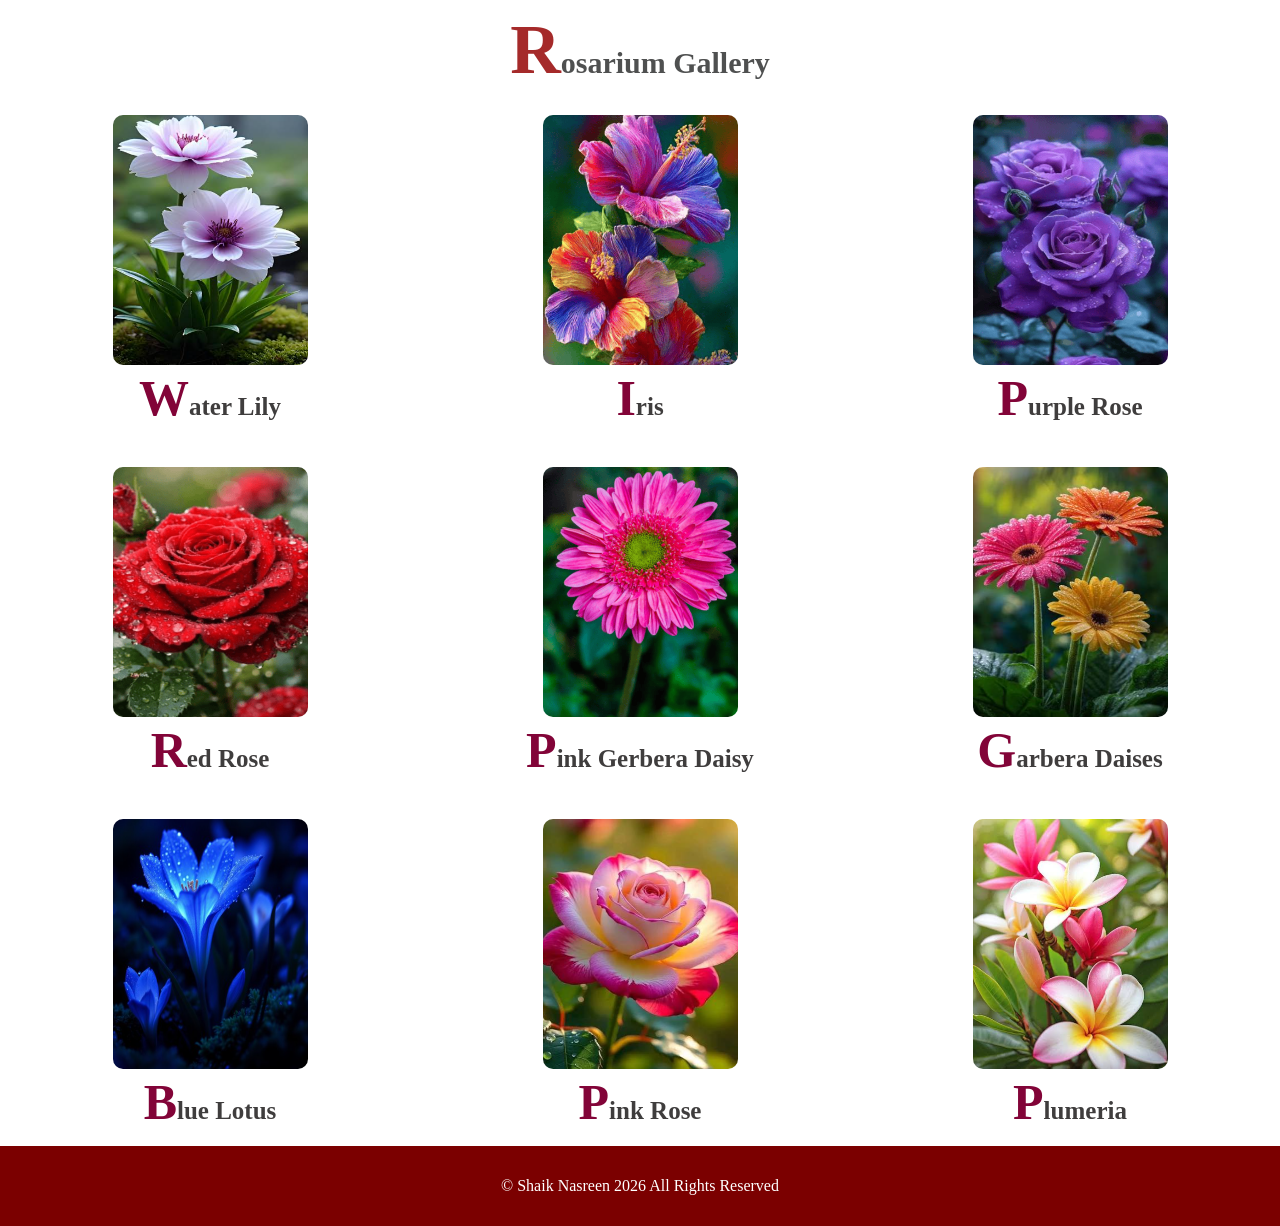
<file: ImagesGallery/index.html>
<!DOCTYPE html>
<html>
    <head>
        <meta charset="UTF-8">
        <title>Rosarium Gallery </title>
        <link rel="stylesheet" href="style.css">
    </head>

    <body>

        <!-- Header -->
        <header>
            <h1>Rosarium Gallery</h1>
        </header>

        <!-- Main -->

        <main>
            <div class="gallery">
                <a href="#img1">
                    <img src="images/image1.png" alt="Water Lily Flower">
                </a>
                <p class="description">Water Lily</p> 
            </div>

            <div class="gallery">
                <a href="#img2">
                    <img src="images/image2.png" alt="Iris Flower">
                </a>
                <p class="description">Iris</p> 
            </div>

            <div class="gallery">
                <a href="#img3">
                    <img src="images/image3.png" alt="Purple Rose Flower">
                </a>
                <p class="description">Purple Rose</p> 
            </div>

            <div class="gallery">
                <a href="#img4">
                    <img src="images/image4.png" alt="Red Rose Flower">
                </a>
                <p class="description">Red Rose</p> 
            </div>

            <div class="gallery">
                <a href="#img5">
                    <img src="images/image5.png" alt="Pink Gerbera Daisy Flower">
                </a>
                <p class="description">Pink Gerbera Daisy</p> 
            </div>

            <div class="gallery">
                <a href="#img6">
                    <img src="images/image6.png" alt="Garbera Daises Flower">
                </a>
                <p class="description">Garbera Daises</p> 
            </div>

            <div class="gallery">
                <a href="#img7">
                    <img src="images/image7.png" alt="Blue Lotus Flower">
                </a>
                <p class="description">Blue Lotus</p> 
            </div>

            <div class="gallery">
                <a href="#img8">
                    <img src="images/image8.png" alt="Pink Rose Flower">
                </a>
                <p class="description">Pink Rose</p> 
            </div>

            <div class="gallery">
                <a  href="#img9">
                    <img src="images/image9.png" alt="Plumeria Flower">
                </a>
                <p class="description">Plumeria</p> 
            </div>

        </main>

        <!-- Light boxes-->

        <div id="img1" class="lightbox">
            <a href="#">
                <img src="images/image1.png">
            </a>
        </div>

        <div id="img2" class="lightbox">
            <a href="#">
                <img src="images/image2.png">
            </a>
        </div>

        <div id="img3" class="lightbox">
            <a href="#">
                <img src="images/image3.png">
            </a>
        </div>

        <div id="img4" class="lightbox">
            <a href="#">
                <img src="images/image4.png">
            </a>
        </div>

        <div id="img5" class="lightbox">
            <a href="#">
                <img src="images/image5.png">
            </a>
        </div>

        <div id="img6" class="lightbox">
            <a href="#">
                <img src="images/image6.png">
            </a>
        </div>

        <div id="img7" class="lightbox">
            <a href="#">
                <img src="images/image7.png">
            </a>
        </div>

        <div id="img8" class="lightbox">
            <a href="#">
                <img src="images/image8.png">
            </a>
        </div>

        <div id="img9" class="lightbox">
            <a href="#">
                <img src="images/image9.png">
            </a>
        </div>

        <!-- FOoter -->

        <footer>
            <p>&copy; Shaik Nasreen 2026 All Rights Reserved</p>
        </footer>

    </body>
    
</html>
</file>
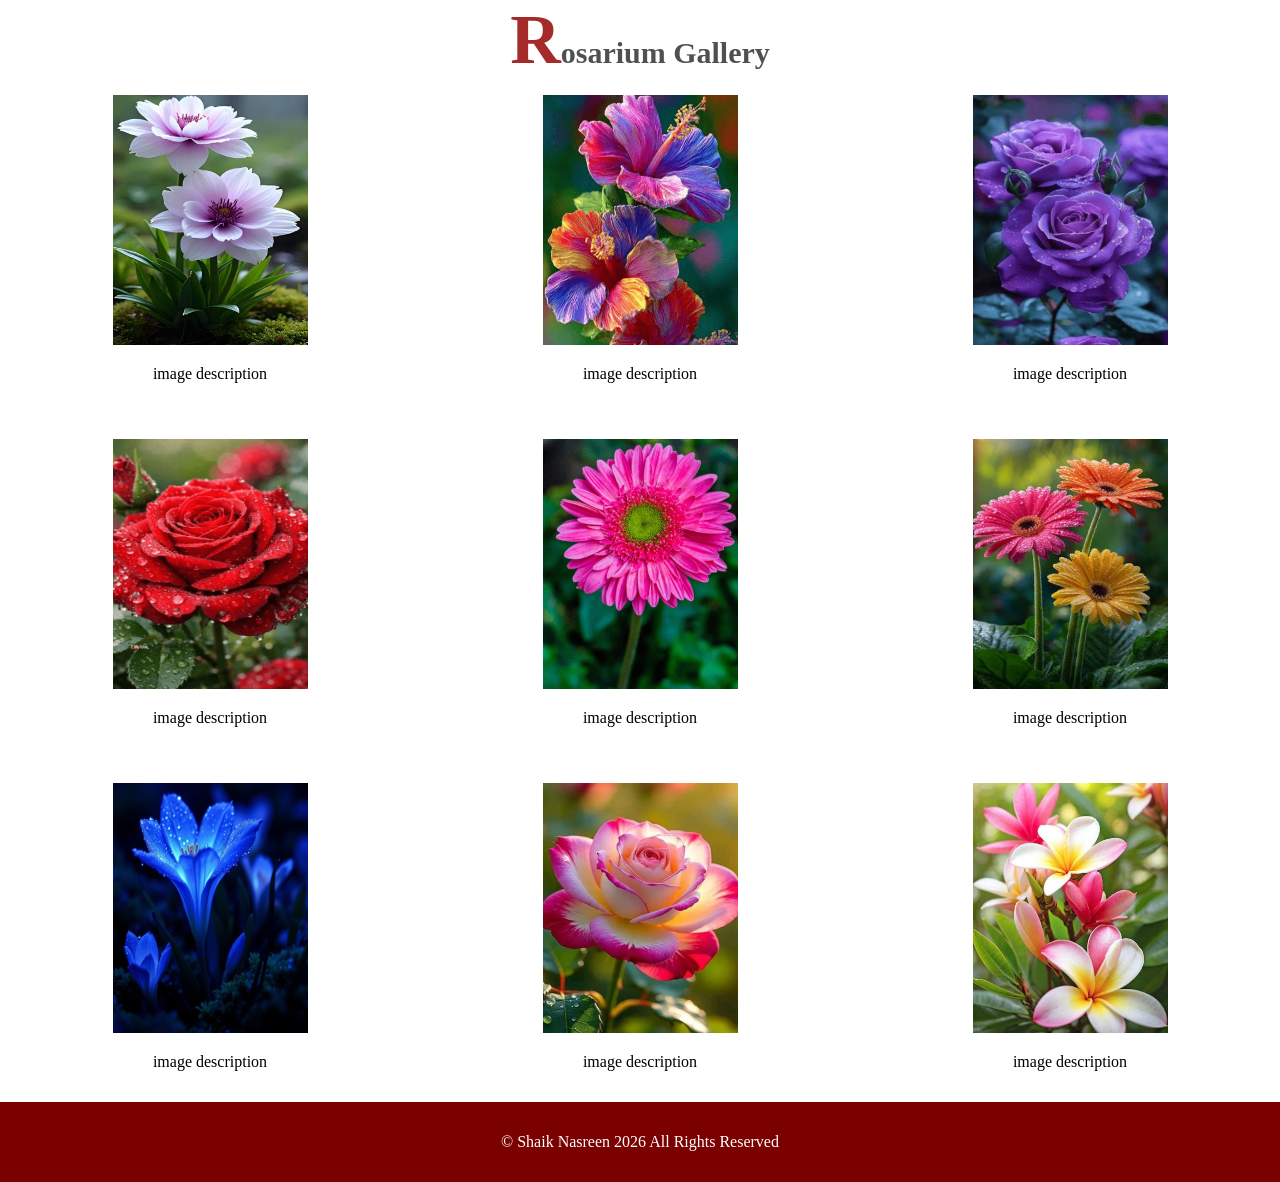
<file: inde.html>
<!DOCTYPE html>
<html>
    <head>
        <meta charset="UTF-8">
        <title>Rosaria Gallery </title>
        <link rel="stylesheet" href="style.css">
    </head>
    <body>
        <header>
            <h1>Rosarium Gallery</h1>
        </header>

        <main>
            <div class="gallery">
                <a href="#img1">
                    <img src="images/image1.png" alt="">
                </a>
                <p class="description">image description</p> 
            </div>

            <div class="gallery">
                <a target="_blank" href="images/image2.png">
                    <img src="images/image2.png" alt="">
                </a>
                <p class="description">image description</p> 
            </div>
            <div class="gallery">
                <a target="_blank" href="images/image3.png">
                    <img src="images/image3.png" alt="">
                </a>
                <p class="description">image description</p> 
            </div>
            <div class="gallery">
                <a target="_blank" href="images/image4.png">
                    <img src="images/image4.png" alt="">
                </a>
                <p class="description">image description</p> 
            </div>
            <div class="gallery">
                <a target="_blank" href="images/image5.png">
                    <img src="images/image5.png" alt="">
                </a>
                <p class="description">image description</p> 
            </div>
            <div class="gallery">
                <a target="_blank" href="images/image6.png">
                    <img src="images/image6.png" alt="">
                </a>
                <p class="description">image description</p> 
            </div>
            <div class="gallery">
                <a target="_blank" href="images/image7.png">
                    <img src="images/image7.png" alt="">
                </a>
                <p class="description">image description</p> 
            </div>
            <div class="gallery">
                <a target="_blank" href="images/image8.png">
                    <img src="images/image8.png" alt="">
                </a>
                <p class="description">image description</p> 
            </div>
            <div class="gallery">
                <a target="_blank" href="images/image9.png">
                    <img src="images/image9.png" alt="">
                </a>
                <p class="description">image description</p> 
            </div>
        </main>

        <footer>
            <p>&copy; Shaik Nasreen 2026 All Rights Reserved</p>
        </footer>

    </body>
</html>
</file>
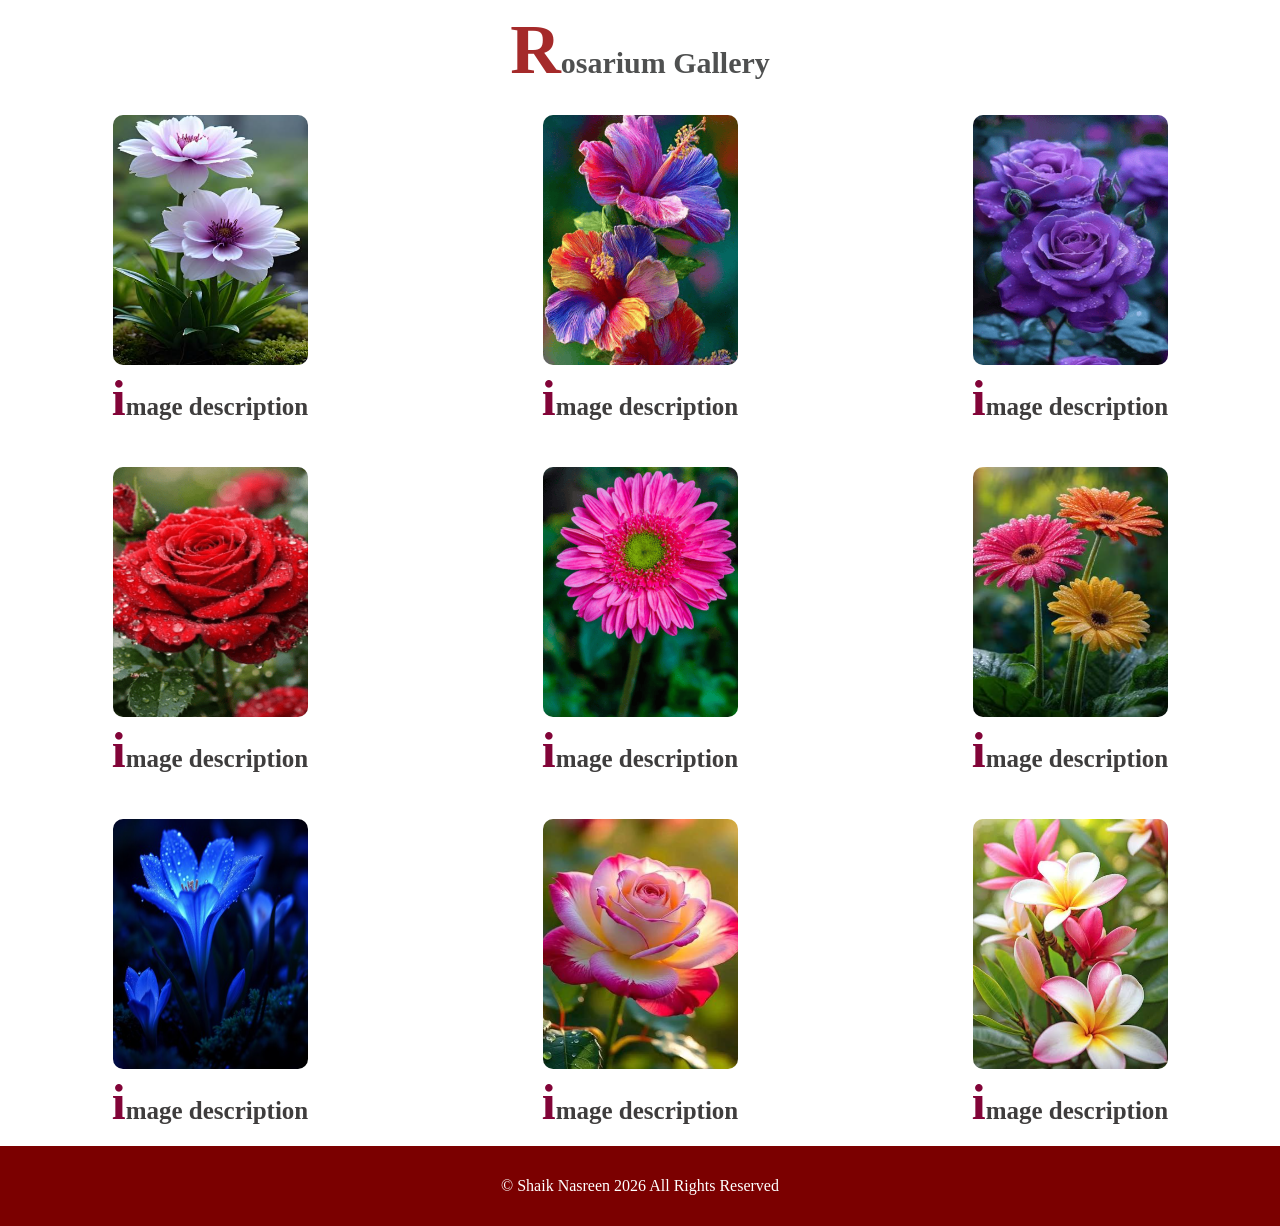
<file: ImagesGallery/inde.html>
<!DOCTYPE html>
<html>
    <head>
        <meta charset="UTF-8">
        <title>Rosarium Gallery </title>
        <link rel="stylesheet" href="style.css">
    </head>

    <body>

        <!-- Header -->
        <header>
            <h1>Rosarium Gallery</h1>
        </header>

        <!-- Main -->

        <main>
            <div class="gallery">
                <a href="#img1">
                    <img src="images/image1.png" alt="">
                </a>
                <p class="description">image description</p> 
            </div>

            <div class="gallery">
                <a href="#img2">
                    <img src="images/image2.png" alt="">
                </a>
                <p class="description">image description</p> 
            </div>

            <div class="gallery">
                <a href="#img3">
                    <img src="images/image3.png" alt="">
                </a>
                <p class="description">image description</p> 
            </div>

            <div class="gallery">
                <a href="#img4">
                    <img src="images/image4.png" alt="">
                </a>
                <p class="description">image description</p> 
            </div>

            <div class="gallery">
                <a href="#img5">
                    <img src="images/image5.png" alt="">
                </a>
                <p class="description">image description</p> 
            </div>

            <div class="gallery">
                <a href="#img6">
                    <img src="images/image6.png" alt="">
                </a>
                <p class="description">image description</p> 
            </div>

            <div class="gallery">
                <a href="#img7">
                    <img src="images/image7.png" alt="">
                </a>
                <p class="description">image description</p> 
            </div>

            <div class="gallery">
                <a href="#img8">
                    <img src="images/image8.png" alt="">
                </a>
                <p class="description">image description</p> 
            </div>

            <div class="gallery">
                <a  href="#img9">
                    <img src="images/image9.png" alt="">
                </a>
                <p class="description">image description</p> 
            </div>

        </main>

        <!-- Light boxes-->

        <div id="img1" class="lightbox">
            <a href="#">
                <img src="images/image1.png">
            </a>
        </div>

        <div id="img2" class="lightbox">
            <a href="#">
                <img src="images/image2.png">
            </a>
        </div>

        <div id="img3" class="lightbox">
            <a href="#">
                <img src="images/image3.png">
            </a>
        </div>

        <div id="img4" class="lightbox">
            <a href="#">
                <img src="images/image4.png">
            </a>
        </div>

        <div id="img5" class="lightbox">
            <a href="#">
                <img src="images/image5.png">
            </a>
        </div>

        <div id="img6" class="lightbox">
            <a href="#">
                <img src="images/image6.png">
            </a>
        </div>

        <div id="img7" class="lightbox">
            <a href="#">
                <img src="images/image7.png">
            </a>
        </div>

        <div id="img8" class="lightbox">
            <a href="#">
                <img src="images/image8.png">
            </a>
        </div>

        <div id="img9" class="lightbox">
            <a href="#">
                <img src="images/image9.png">
            </a>
        </div>

        <!-- FOoter -->

        <footer>
            <p>&copy; Shaik Nasreen 2026 All Rights Reserved</p>
        </footer>

    </body>
    
</html>
</file>
<file: ImagesGallery/style.css>
body{
    margin: 0px;
    padding: 0px;
}

h1{
  
    margin: 10px;
    font-size: 30px;
    text-align: center;
    color: rgb(79, 80, 80);
    
}

h1::first-letter{
    font-size: 70px;
    color: brown;
}

main{

    display: grid;
    grid-template-columns: repeat(3, 1fr);
    gap: 20px;
    padding: 5px;

}

.gallery img{
    width: 50%;
    height: 250px;
    border-radius: 10px;
    transition: 0.3s;
    
}

.gallery{
    text-align: center;
    padding: 10px;
    transition: 0.3s;
}

.gallery:hover{
    transform: scale(1.05);
    background-color: rgb(220, 220, 220);
    box-shadow: 0px 5px 15px rgba(0, 0, 0, 0.3);
}

footer{
    color: white;
    text-align: center;
    padding: 15px;
    background-color: #7b0000;
}

.description{
    font-size: 25px;
    color: rgb(63, 61, 61);
    font-weight: bold;
    margin: 0px;
    padding: 0px;
}
.description::first-letter{
    font-size: 50px;
    font-weight: bold;
    color: rgb(130, 4, 56);
}

/* Lightbox */

.lightbox {
    display: none;
    position: fixed;
    top: 0;
    left: 0;
    width: 100%;
    height: 100%;
    background-color: rgba(0, 0, 0, 0.8);

    justify-content: center;
    align-items: center;
}

.lightbox:target {
    display: flex;
}

.lightbox img {
    max-width: 80%;
    max-height: 80%;
    border-radius: 10px;
    box-shadow: 0 0 20px white;
}
</file>
<file: style.css>
body{
    margin: 0px;
    padding: 0px;
}
h1{
  
    margin: 0px;
    font-size: 30px;
    text-align: center;
    color: rgb(79, 80, 80);
    
}
h1::first-letter{
    font-size: 70px;
    color: brown;
}
main{

    display: grid;
    grid-template-columns: repeat(3, 1fr);
    gap: 20px;
    padding: 5px;

}

.gallery img{
    width: 50%;
    height: 250px;
    
}
.gallery{
    text-align: center;
    padding: 10px;
    transition: 0.3s;
}
.gallery:hover{
    background-color: rgb(220, 220, 220);
    transform: scale(1.05);
    box-shadow: 0px 5px rgba(248, 232, 232, 0.3);
}
footer{
    color: white;
    text-align: center;
    padding: 15px;
    background-color: #7b0000;
}
</file>
